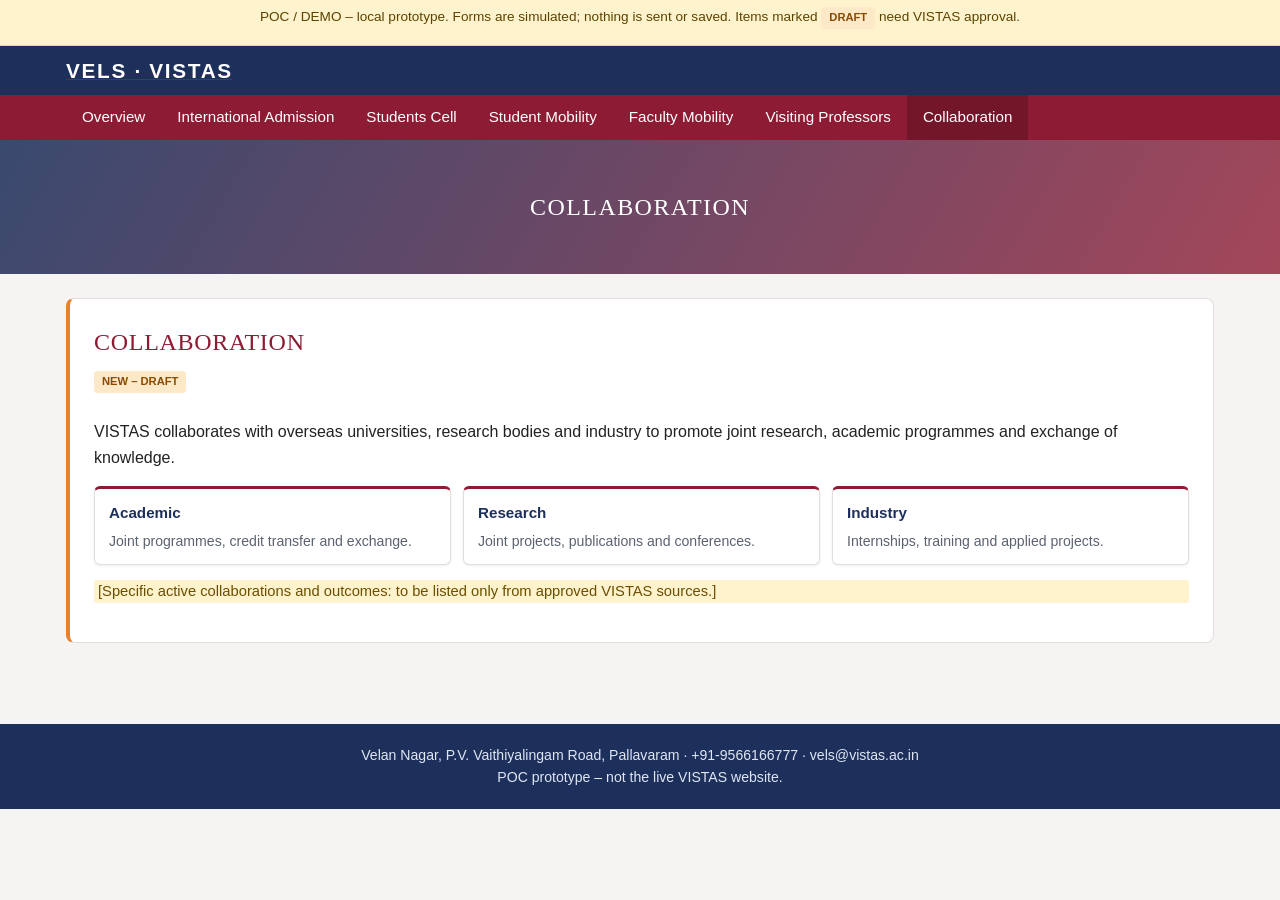
<file: vistas-poc/collaboration.html>
<!doctype html>
<html lang="en">
<head>
<meta charset="utf-8">
<meta name="viewport" content="width=device-width, initial-scale=1">
<title>Collaboration – VISTAS International Affairs (POC)</title>
<link rel="stylesheet" href="css/styles.css">
</head>
<body>
<div class="poc-ribbon" role="note">POC / DEMO – local prototype. Forms are simulated; nothing is sent or saved. Items marked <span class="badge draft">DRAFT</span> need VISTAS approval.</div>

<header class="site-header">
  <div class="wrap header-row">
    <a class="brand" href="overview.html" aria-label="VISTAS home">
      <img src="https://vistas.ac.in/wp-content/uploads/2026/05/vistas_logo_2.png" alt="VELS Institute of Science, Technology &amp; Advanced Studies" onerror="this.replaceWith(Object.assign(document.createElement('span'),{className:'wordmark',textContent:'VELS · VISTAS'}))">
    </a>
    <button class="menu-btn" aria-expanded="false" aria-controls="main-nav">Menu</button>
  </div>
  <nav id="main-nav" class="main-nav" aria-label="Main navigation">
    <div class="wrap">
      <a href="overview.html">Overview</a>
      <a href="international-admission.html">International Admission</a>
      <a href="students-cell.html">Students Cell</a>
      <a href="student-mobility.html">Student Mobility</a>
      <a href="faculty-mobility.html">Faculty Mobility</a>
      <a href="visiting-professors.html">Visiting Professors</a>
      <a href="collaboration.html" class="current" aria-current="page">Collaboration</a>
    </div>
  </nav>
</header>
<section class="hero"><h1>Collaboration</h1></section>
<div class="wrap page"><main>
<section id="collaboration" class="new-block">
      <h2>Collaboration</h2>
      <span class="badge draft">NEW – DRAFT</span>
      <p>VISTAS collaborates with overseas universities, research bodies and industry to promote joint research, academic programmes and exchange of knowledge.</p>
      <div class="box-grid three">
        <div class="box"><h4>Academic</h4><p>Joint programmes, credit transfer and exchange.</p></div>
        <div class="box"><h4>Research</h4><p>Joint projects, publications and conferences.</p></div>
        <div class="box"><h4>Industry</h4><p>Internships, training and applied projects.</p></div>
      </div>
      <p class="tbc">[Specific active collaborations and outcomes: to be listed only from approved VISTAS sources.]</p>
    </section>
</main></div>
<footer class="site-footer"><div class="wrap">Velan Nagar, P.V. Vaithiyalingam Road, Pallavaram · +91-9566166777 · vels@vistas.ac.in<br>POC prototype – not the live VISTAS website.</div></footer>
<script src="js/data.js"></script>
<script src="js/app.js"></script>
</body>
</html>
</file>
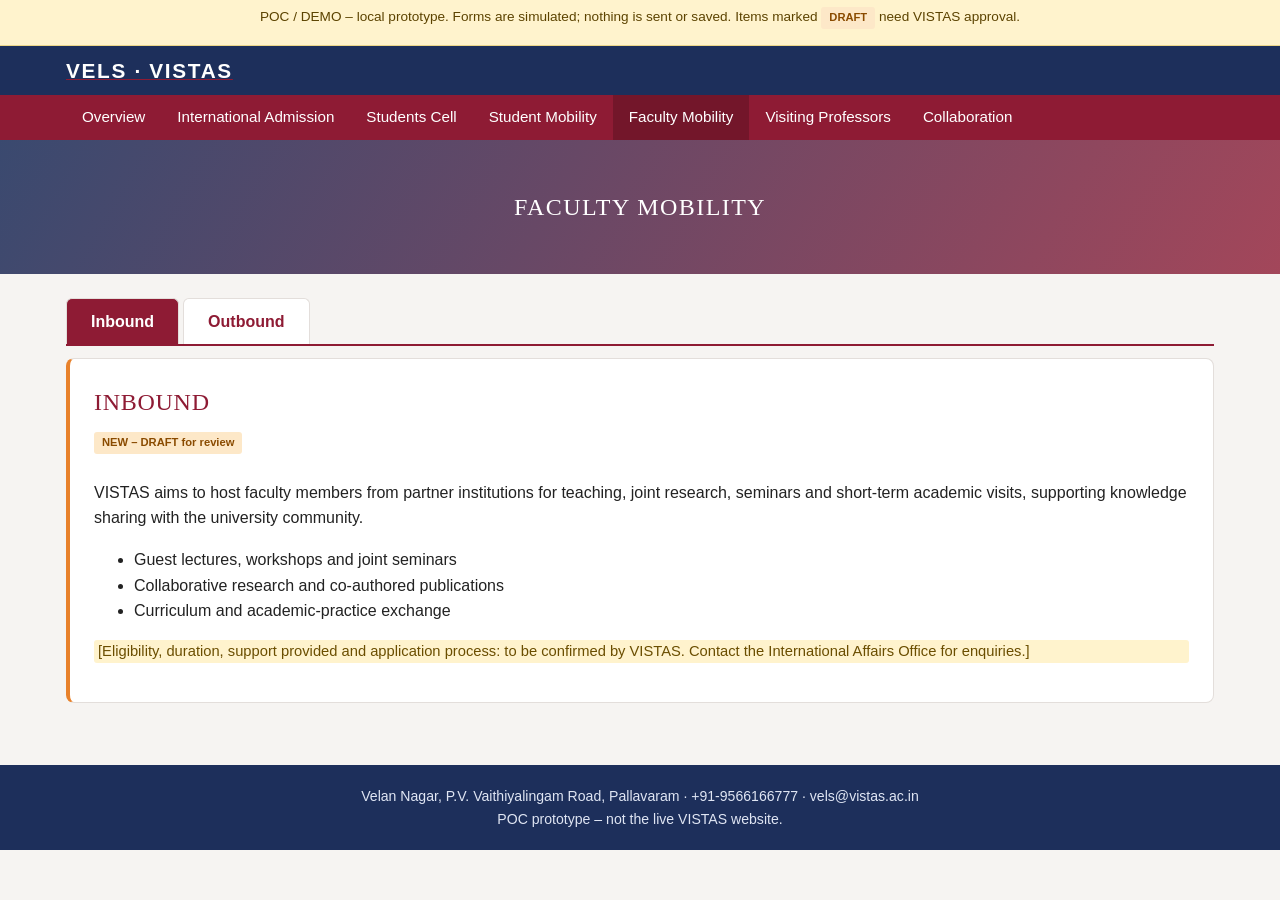
<file: vistas-poc/faculty-mobility.html>
<!doctype html>
<html lang="en">
<head>
<meta charset="utf-8">
<meta name="viewport" content="width=device-width, initial-scale=1">
<title>Faculty Mobility – VISTAS International Affairs (POC)</title>
<link rel="stylesheet" href="css/styles.css">
</head>
<body>
<div class="poc-ribbon" role="note">POC / DEMO – local prototype. Forms are simulated; nothing is sent or saved. Items marked <span class="badge draft">DRAFT</span> need VISTAS approval.</div>

<header class="site-header">
  <div class="wrap header-row">
    <a class="brand" href="overview.html" aria-label="VISTAS home">
      <img src="https://vistas.ac.in/wp-content/uploads/2026/05/vistas_logo_2.png" alt="VELS Institute of Science, Technology &amp; Advanced Studies" onerror="this.replaceWith(Object.assign(document.createElement('span'),{className:'wordmark',textContent:'VELS · VISTAS'}))">
    </a>
    <button class="menu-btn" aria-expanded="false" aria-controls="main-nav">Menu</button>
  </div>
  <nav id="main-nav" class="main-nav" aria-label="Main navigation">
    <div class="wrap">
      <a href="overview.html">Overview</a>
      <a href="international-admission.html">International Admission</a>
      <a href="students-cell.html">Students Cell</a>
      <a href="student-mobility.html">Student Mobility</a>
      <a href="faculty-mobility.html" class="current" aria-current="page">Faculty Mobility</a>
      <a href="visiting-professors.html">Visiting Professors</a>
      <a href="collaboration.html">Collaboration</a>
    </div>
  </nav>
</header>
<section class="hero"><h1>Faculty Mobility</h1></section>
<div class="wrap page"><main>
<div data-subtabs>
<div class="subtabs" role="tablist" aria-label="Faculty Mobility"><button role="tab" id="tab-inbound" aria-controls="panel-inbound" aria-selected="true" data-tab="inbound">Inbound</button><button role="tab" id="tab-outbound" aria-controls="panel-outbound" aria-selected="false" data-tab="outbound">Outbound</button></div>
<section id="panel-inbound" role="tabpanel" aria-labelledby="tab-inbound" class="new-block">
      <h2>Inbound</h2>
      <span class="badge draft">NEW – DRAFT for review</span>
      <p>VISTAS aims to host faculty members from partner institutions for teaching, joint research, seminars and short-term academic visits, supporting knowledge sharing with the university community.</p>
      <ul>
        <li>Guest lectures, workshops and joint seminars</li>
        <li>Collaborative research and co-authored publications</li>
        <li>Curriculum and academic-practice exchange</li>
      </ul>
      <p class="tbc">[Eligibility, duration, support provided and application process: to be confirmed by VISTAS. Contact the International Affairs Office for enquiries.]</p>
    </section>
<section id="panel-outbound" role="tabpanel" aria-labelledby="tab-outbound" hidden class="new-block">
      <h2>Outbound</h2>
      <span class="badge draft">NEW – DRAFT for review</span>
      <p>VISTAS faculty members may be supported to visit partner institutions overseas for teaching assignments, research collaboration, conferences and professional development.</p>
      <ul>
        <li>Short-term teaching and research visits</li>
        <li>Participation in international conferences and joint programmes</li>
        <li>Building new academic and industry links for the university</li>
      </ul>
      <p class="tbc">[Funding, approval workflow, duration and selection criteria: to be confirmed by VISTAS.]</p>
    </section>
</div>
</main></div>
<footer class="site-footer"><div class="wrap">Velan Nagar, P.V. Vaithiyalingam Road, Pallavaram · +91-9566166777 · vels@vistas.ac.in<br>POC prototype – not the live VISTAS website.</div></footer>
<script src="js/data.js"></script>
<script src="js/app.js"></script>
</body>
</html>
</file>
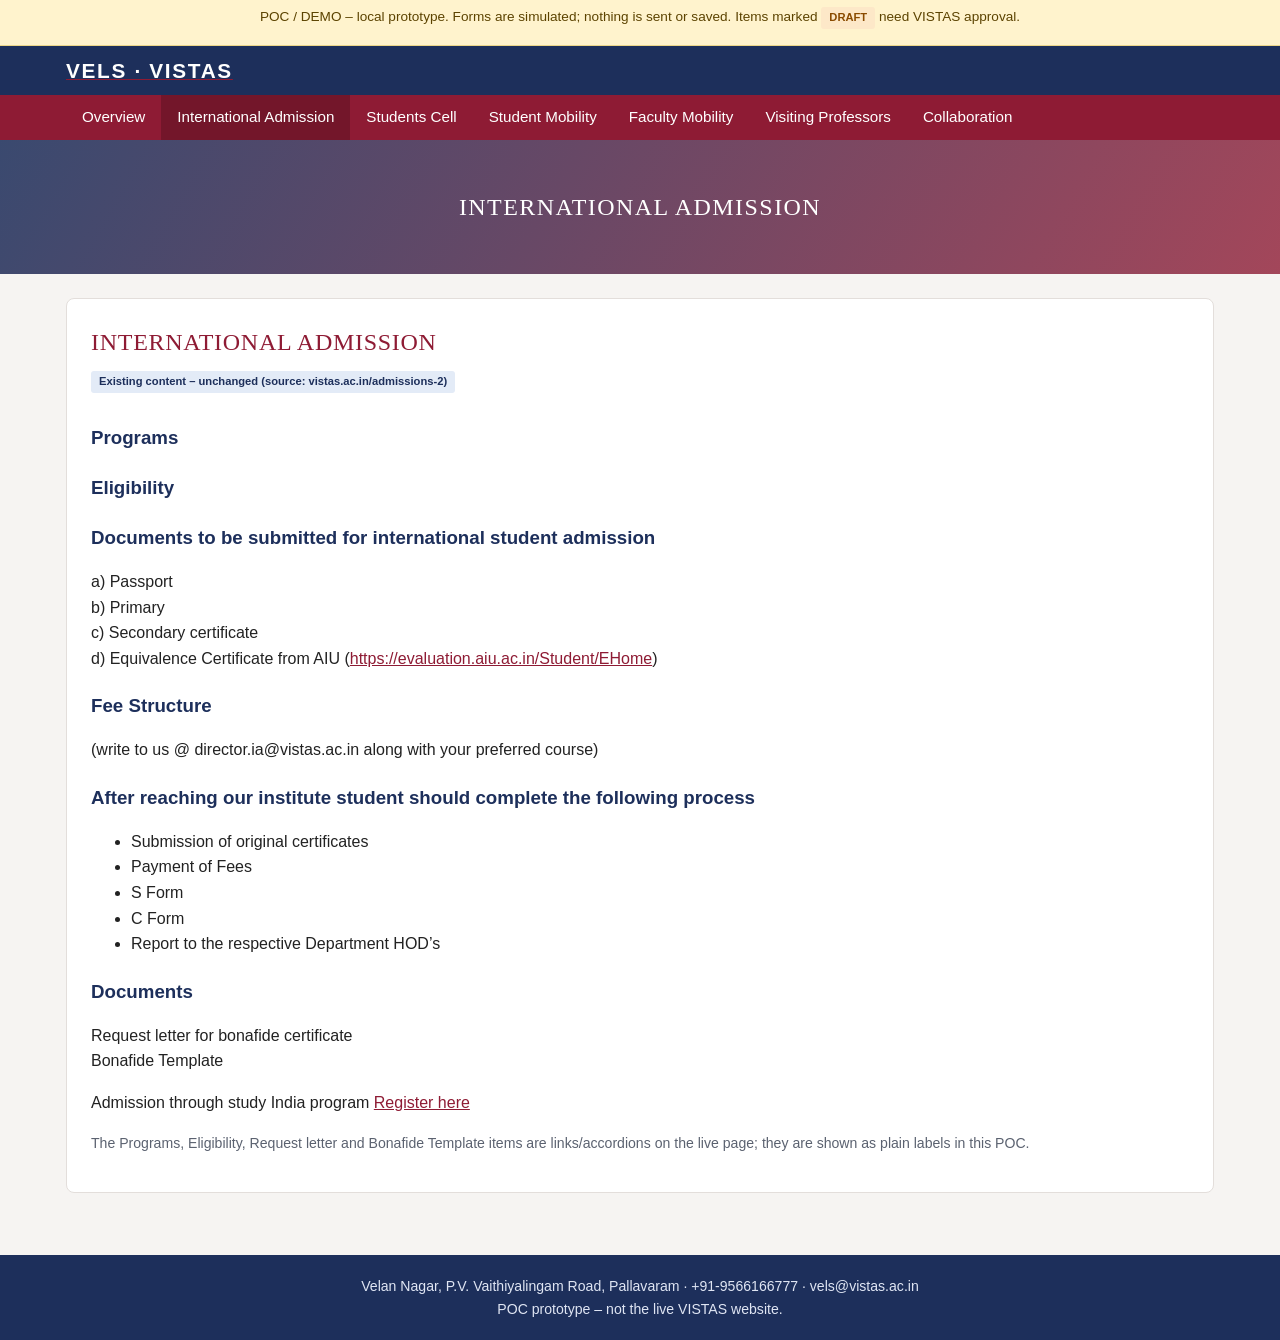
<file: vistas-poc/international-admission.html>
<!doctype html>
<html lang="en">
<head>
<meta charset="utf-8">
<meta name="viewport" content="width=device-width, initial-scale=1">
<title>International Admission – VISTAS International Affairs (POC)</title>
<link rel="stylesheet" href="css/styles.css">
</head>
<body>
<div class="poc-ribbon" role="note">POC / DEMO – local prototype. Forms are simulated; nothing is sent or saved. Items marked <span class="badge draft">DRAFT</span> need VISTAS approval.</div>

<header class="site-header">
  <div class="wrap header-row">
    <a class="brand" href="overview.html" aria-label="VISTAS home">
      <img src="https://vistas.ac.in/wp-content/uploads/2026/05/vistas_logo_2.png" alt="VELS Institute of Science, Technology &amp; Advanced Studies" onerror="this.replaceWith(Object.assign(document.createElement('span'),{className:'wordmark',textContent:'VELS · VISTAS'}))">
    </a>
    <button class="menu-btn" aria-expanded="false" aria-controls="main-nav">Menu</button>
  </div>
  <nav id="main-nav" class="main-nav" aria-label="Main navigation">
    <div class="wrap">
      <a href="overview.html">Overview</a>
      <a href="international-admission.html" class="current" aria-current="page">International Admission</a>
      <a href="students-cell.html">Students Cell</a>
      <a href="student-mobility.html">Student Mobility</a>
      <a href="faculty-mobility.html">Faculty Mobility</a>
      <a href="visiting-professors.html">Visiting Professors</a>
      <a href="collaboration.html">Collaboration</a>
    </div>
  </nav>
</header>
<section class="hero"><h1>International Admission</h1></section>
<div class="wrap page"><main>
<section id="intl-admission">
      <h2>International Admission</h2>
      <span class="badge source">Existing content – unchanged (source: vistas.ac.in/admissions-2)</span>
      <h3>Programs</h3>
      <h3>Eligibility</h3>
      <h3>Documents to be submitted for international student admission</h3>
      <ul class="plain">
        <li>a) Passport</li>
        <li>b) Primary</li>
        <li>c) Secondary certificate</li>
        <li>d) Equivalence Certificate from AIU (<a href="https://evaluation.aiu.ac.in/Student/EHome" target="_blank" rel="noopener">https://evaluation.aiu.ac.in/Student/EHome</a>)</li>
      </ul>
      <h3>Fee Structure</h3>
      <p>(write to us @ director.ia@vistas.ac.in along with your preferred course)</p>
      <h3>After reaching our institute student should complete the following process</h3>
      <ul>
        <li>Submission of original certificates</li>
        <li>Payment of Fees</li>
        <li>S Form</li>
        <li>C Form</li>
        <li>Report to the respective Department HOD’s</li>
      </ul>
      <h3>Documents</h3>
      <ul class="plain"><li>Request letter for bonafide certificate</li><li>Bonafide Template</li></ul>
      <p>Admission through study India program <a href="#" class="stub">Register here</a></p>
      <p class="note">The Programs, Eligibility, Request letter and Bonafide Template items are links/accordions on the live page; they are shown as plain labels in this POC.</p>
    </section>
</main></div>
<footer class="site-footer"><div class="wrap">Velan Nagar, P.V. Vaithiyalingam Road, Pallavaram · +91-9566166777 · vels@vistas.ac.in<br>POC prototype – not the live VISTAS website.</div></footer>
<script src="js/data.js"></script>
<script src="js/app.js"></script>
</body>
</html>
</file>
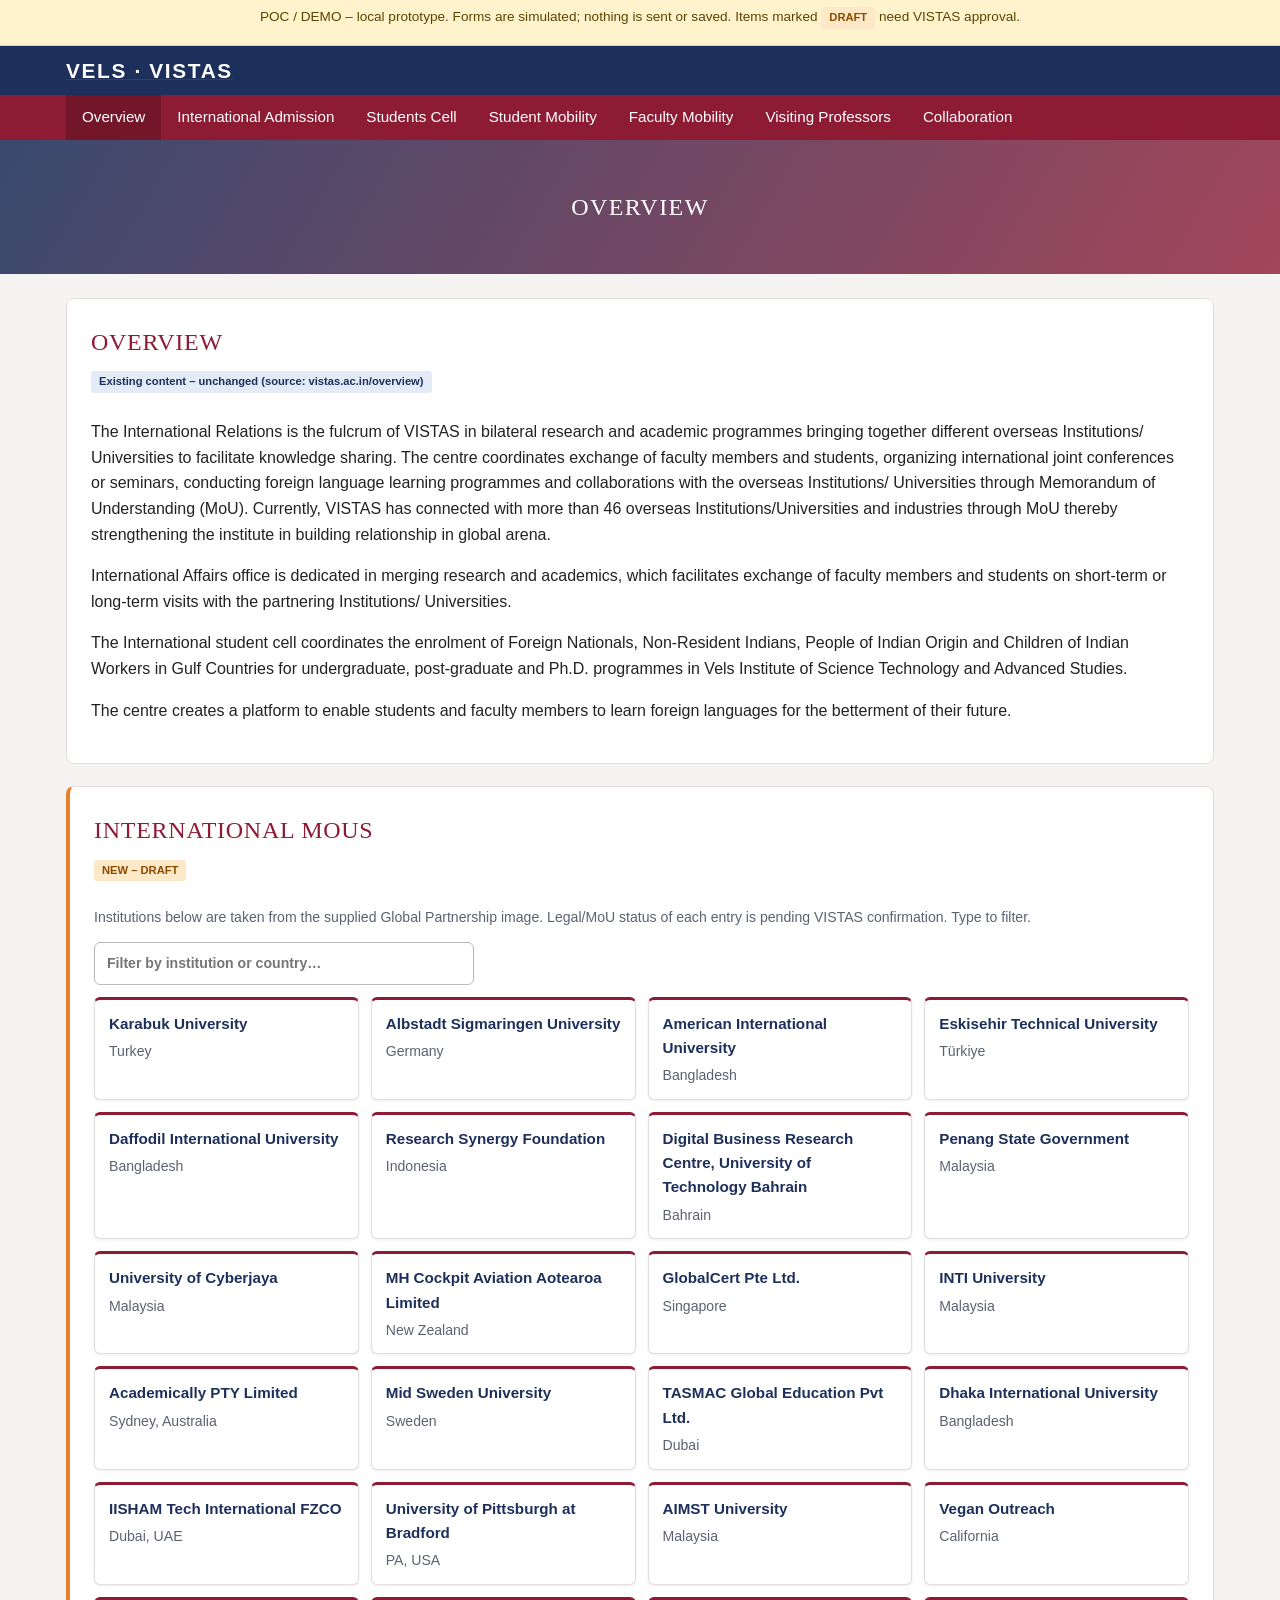
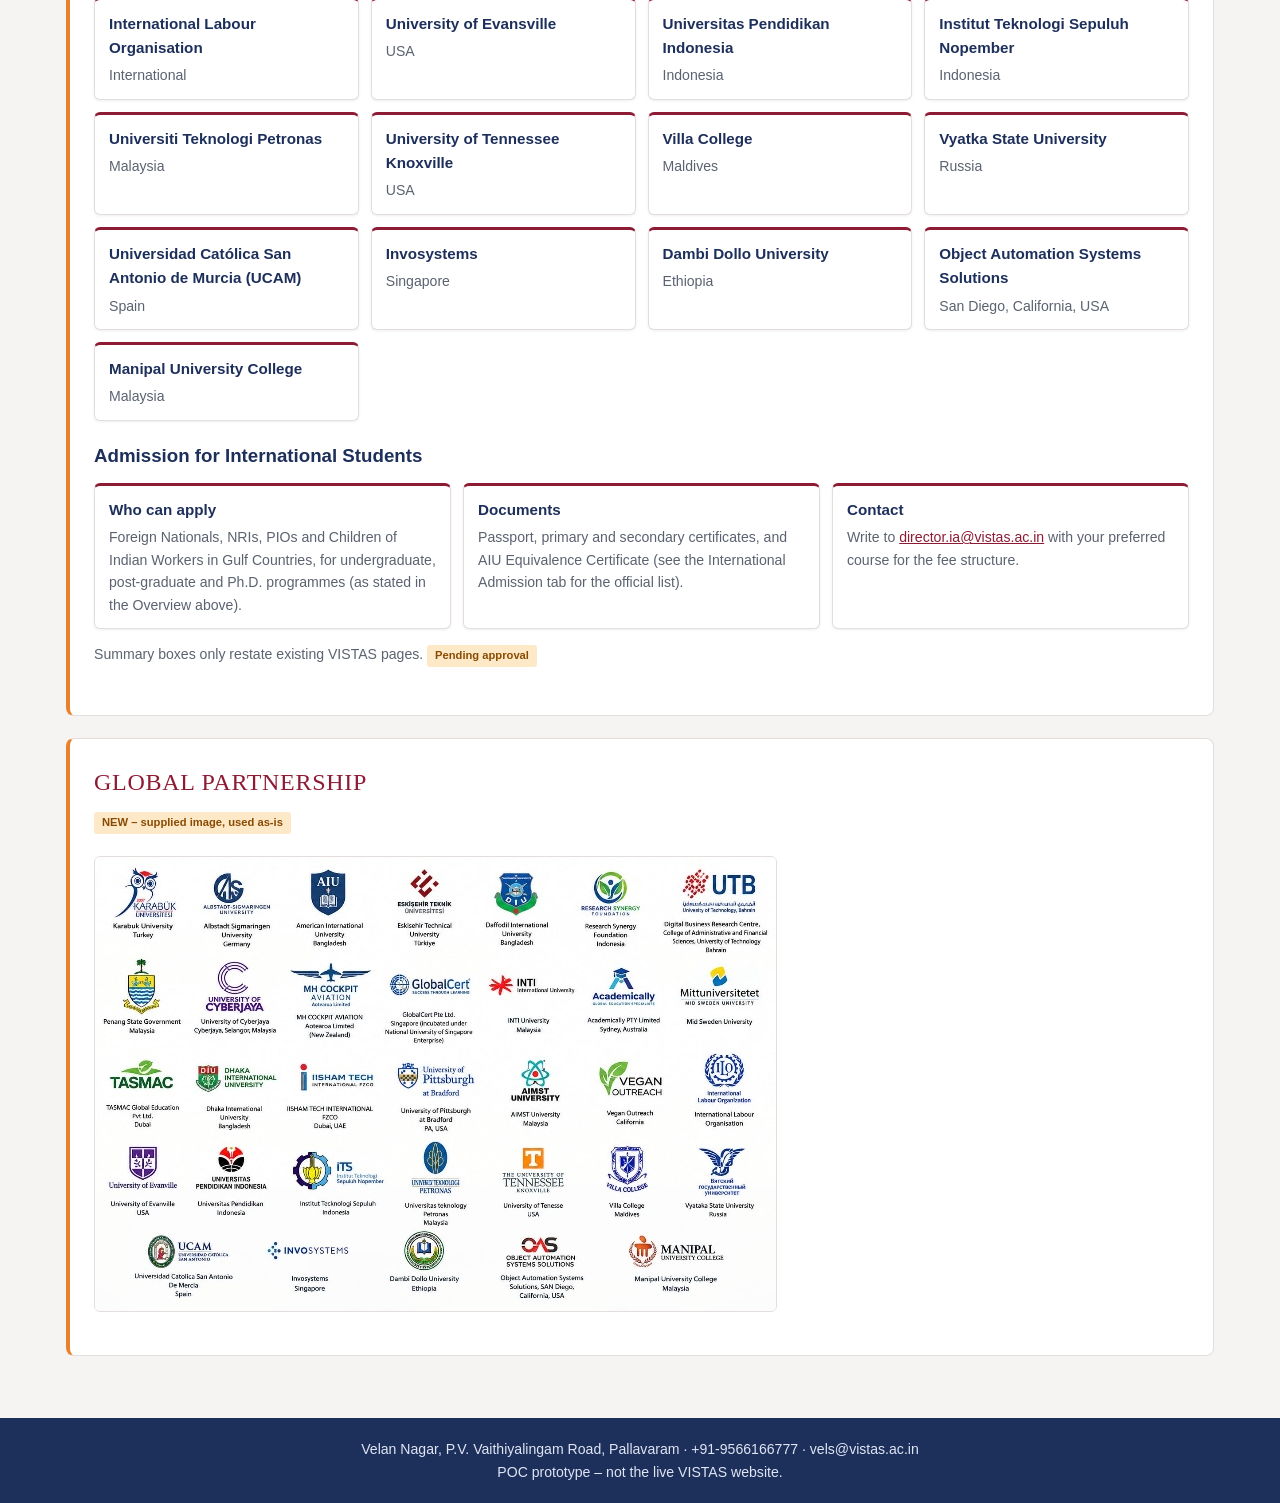
<file: vistas-poc/overview.html>
<!doctype html>
<html lang="en">
<head>
<meta charset="utf-8">
<meta name="viewport" content="width=device-width, initial-scale=1">
<title>Overview – VISTAS International Affairs (POC)</title>
<link rel="stylesheet" href="css/styles.css">
</head>
<body>
<div class="poc-ribbon" role="note">POC / DEMO – local prototype. Forms are simulated; nothing is sent or saved. Items marked <span class="badge draft">DRAFT</span> need VISTAS approval.</div>

<header class="site-header">
  <div class="wrap header-row">
    <a class="brand" href="overview.html" aria-label="VISTAS home">
      <img src="https://vistas.ac.in/wp-content/uploads/2026/05/vistas_logo_2.png" alt="VELS Institute of Science, Technology &amp; Advanced Studies" onerror="this.replaceWith(Object.assign(document.createElement('span'),{className:'wordmark',textContent:'VELS · VISTAS'}))">
    </a>
    <button class="menu-btn" aria-expanded="false" aria-controls="main-nav">Menu</button>
  </div>
  <nav id="main-nav" class="main-nav" aria-label="Main navigation">
    <div class="wrap">
      <a href="overview.html" class="current" aria-current="page">Overview</a>
      <a href="international-admission.html">International Admission</a>
      <a href="students-cell.html">Students Cell</a>
      <a href="student-mobility.html">Student Mobility</a>
      <a href="faculty-mobility.html">Faculty Mobility</a>
      <a href="visiting-professors.html">Visiting Professors</a>
      <a href="collaboration.html">Collaboration</a>
    </div>
  </nav>
</header>
<section class="hero"><h1>Overview</h1></section>
<div class="wrap page"><main>
<section id="overview">
      <h2>Overview</h2>
      <span class="badge source">Existing content – unchanged (source: vistas.ac.in/overview)</span>
      <p>The International Relations is the fulcrum of VISTAS in bilateral research and academic programmes bringing together different overseas Institutions/ Universities to facilitate knowledge sharing. The centre coordinates exchange of faculty members and students, organizing international joint conferences or seminars, conducting foreign language learning programmes and collaborations with the overseas Institutions/ Universities through Memorandum of Understanding (MoU). Currently, VISTAS has connected with more than 46 overseas Institutions/Universities and industries through MoU thereby strengthening the institute in building relationship in global arena.</p>
      <p>International Affairs office is dedicated in merging research and academics, which facilitates exchange of faculty members and students on short-term or long-term visits with the partnering Institutions/ Universities.</p>
      <p>The International student cell coordinates the enrolment of Foreign Nationals, Non-Resident Indians, People of Indian Origin and Children of Indian Workers in Gulf Countries for undergraduate, post-graduate and Ph.D. programmes in Vels Institute of Science Technology and Advanced Studies.</p>
      <p>The centre creates a platform to enable students and faculty members to learn foreign languages for the betterment of their future.</p>
    </section>

<section id="mous" class="new-block">
      <h2>International MoUs</h2>
      <span class="badge draft">NEW – DRAFT</span>
      <p class="note">Institutions below are taken from the supplied Global Partnership image. Legal/MoU status of each entry is pending VISTAS confirmation. Type to filter.</p>
      <label class="filter"><span class="sr">Filter institutions</span><input id="mou-filter" type="search" placeholder="Filter by institution or country…"></label>
      <div id="mou-grid" class="box-grid"></div>
      <p id="mou-empty" class="note" hidden>No institutions match.</p>

      <h3>Admission for International Students</h3>
      <div class="box-grid three">
        <div class="box"><h4>Who can apply</h4><p>Foreign Nationals, NRIs, PIOs and Children of Indian Workers in Gulf Countries, for undergraduate, post-graduate and Ph.D. programmes (as stated in the Overview above).</p></div>
        <div class="box"><h4>Documents</h4><p>Passport, primary and secondary certificates, and AIU Equivalence Certificate (see the International Admission tab for the official list).</p></div>
        <div class="box"><h4>Contact</h4><p>Write to <a href="mailto:director.ia@vistas.ac.in">director.ia@vistas.ac.in</a> with your preferred course for the fee structure.</p></div>
      </div>
      <p class="note">Summary boxes only restate existing VISTAS pages. <span class="badge draft">Pending approval</span></p>
    </section>

<section id="global-partnership" class="new-block">
      <h2>Global Partnership</h2>
      <span class="badge draft">NEW – supplied image, used as-is</span>
      <figure>
        <img src="assets/global-partners.jpeg" alt="Logos and names of VISTAS global partner institutions, from Karabuk University, Turkey to Manipal University College, Malaysia">
      </figure>
    </section>
</main></div>
<footer class="site-footer"><div class="wrap">Velan Nagar, P.V. Vaithiyalingam Road, Pallavaram · +91-9566166777 · vels@vistas.ac.in<br>POC prototype – not the live VISTAS website.</div></footer>
<script src="js/data.js"></script>
<script src="js/app.js"></script>
</body>
</html>
</file>
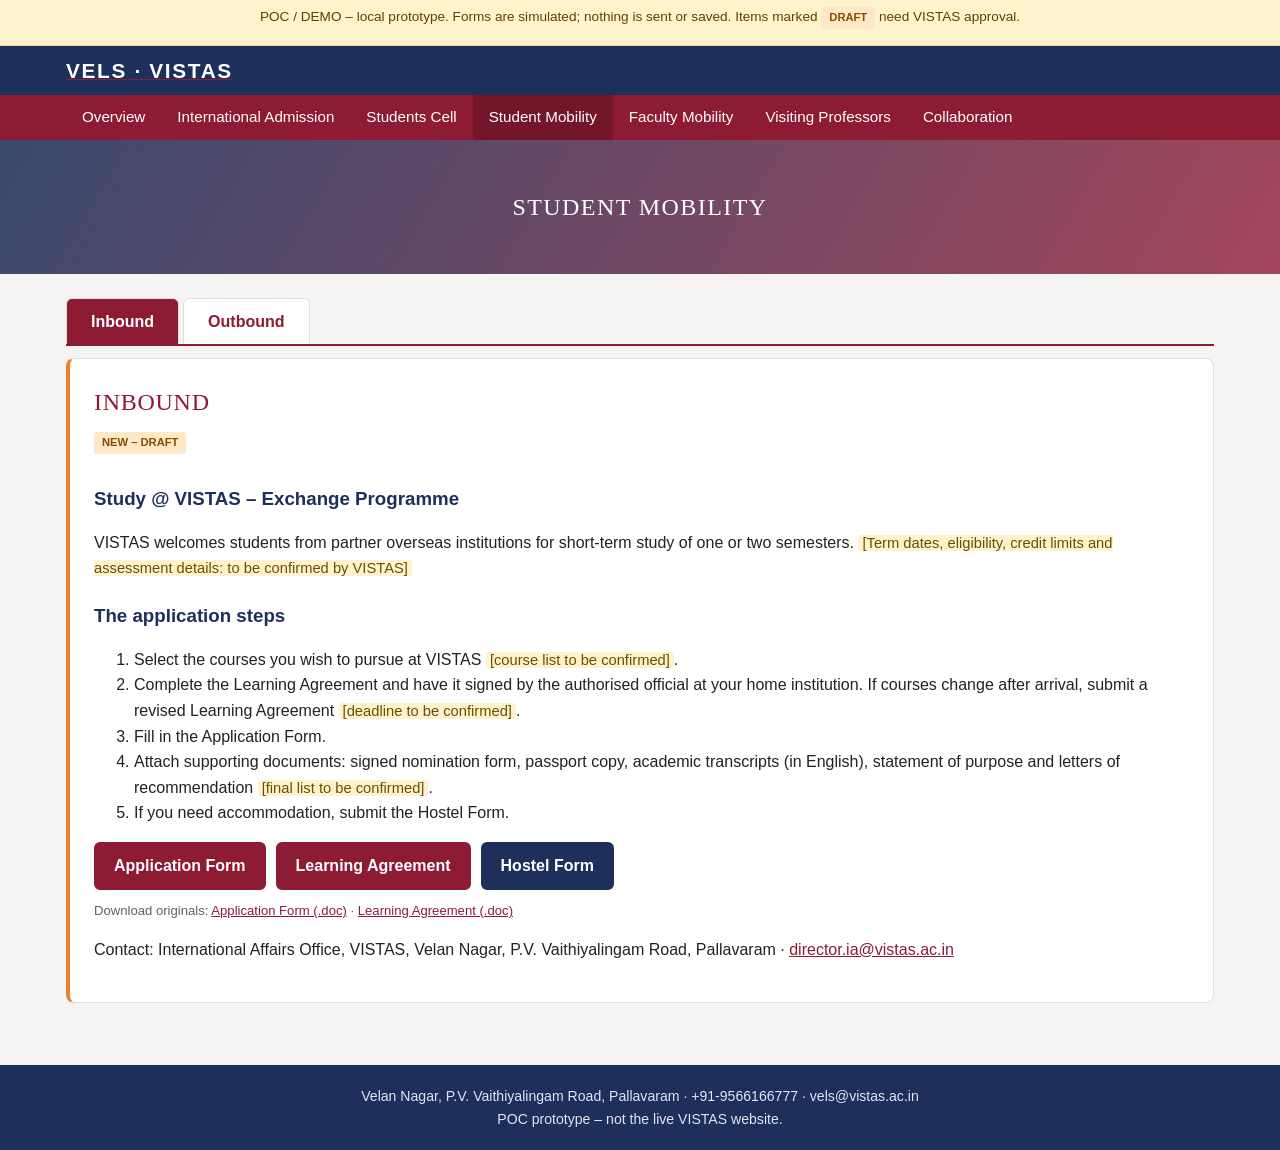
<file: vistas-poc/student-mobility.html>
<!doctype html>
<html lang="en">
<head>
<meta charset="utf-8">
<meta name="viewport" content="width=device-width, initial-scale=1">
<title>Student Mobility – VISTAS International Affairs (POC)</title>
<link rel="stylesheet" href="css/styles.css">
</head>
<body>
<div class="poc-ribbon" role="note">POC / DEMO – local prototype. Forms are simulated; nothing is sent or saved. Items marked <span class="badge draft">DRAFT</span> need VISTAS approval.</div>

<header class="site-header">
  <div class="wrap header-row">
    <a class="brand" href="overview.html" aria-label="VISTAS home">
      <img src="https://vistas.ac.in/wp-content/uploads/2026/05/vistas_logo_2.png" alt="VELS Institute of Science, Technology &amp; Advanced Studies" onerror="this.replaceWith(Object.assign(document.createElement('span'),{className:'wordmark',textContent:'VELS · VISTAS'}))">
    </a>
    <button class="menu-btn" aria-expanded="false" aria-controls="main-nav">Menu</button>
  </div>
  <nav id="main-nav" class="main-nav" aria-label="Main navigation">
    <div class="wrap">
      <a href="overview.html">Overview</a>
      <a href="international-admission.html">International Admission</a>
      <a href="students-cell.html">Students Cell</a>
      <a href="student-mobility.html" class="current" aria-current="page">Student Mobility</a>
      <a href="faculty-mobility.html">Faculty Mobility</a>
      <a href="visiting-professors.html">Visiting Professors</a>
      <a href="collaboration.html">Collaboration</a>
    </div>
  </nav>
</header>
<section class="hero"><h1>Student Mobility</h1></section>
<div class="wrap page"><main>
<div data-subtabs>
<div class="subtabs" role="tablist" aria-label="Student Mobility"><button role="tab" id="tab-inbound" aria-controls="panel-inbound" aria-selected="true" data-tab="inbound">Inbound</button><button role="tab" id="tab-outbound" aria-controls="panel-outbound" aria-selected="false" data-tab="outbound">Outbound</button></div>
<section id="panel-inbound" role="tabpanel" aria-labelledby="tab-inbound" class="new-block">
      <h2>Inbound</h2>
      <span class="badge draft">NEW – DRAFT</span>
      <h3>Study @ VISTAS – Exchange Programme</h3>
      <p>VISTAS welcomes students from partner overseas institutions for short-term study of one or two semesters. <span class="tbc">[Term dates, eligibility, credit limits and assessment details: to be confirmed by VISTAS]</span></p>
      <h3>The application steps</h3>
      <ol>
        <li>Select the courses you wish to pursue at VISTAS <span class="tbc">[course list to be confirmed]</span>.</li>
        <li>Complete the Learning Agreement and have it signed by the authorised official at your home institution. If courses change after arrival, submit a revised Learning Agreement <span class="tbc">[deadline to be confirmed]</span>.</li>
        <li>Fill in the Application Form.</li>
        <li>Attach supporting documents: signed nomination form, passport copy, academic transcripts (in English), statement of purpose and letters of recommendation <span class="tbc">[final list to be confirmed]</span>.</li>
        <li>If you need accommodation, submit the Hostel Form.</li>
      </ol>
      <div class="btn-row" data-forms></div>
      <p class="contact">Contact: International Affairs Office, VISTAS, Velan Nagar, P.V. Vaithiyalingam Road, Pallavaram · <a href="mailto:director.ia@vistas.ac.in">director.ia@vistas.ac.in</a></p>
    </section>
<section id="panel-outbound" role="tabpanel" aria-labelledby="tab-outbound" hidden class="new-block">
      <h2>Outbound</h2>
      <span class="badge draft">NEW – DRAFT</span>
      <h3>Study Abroad – Semester Exchange</h3>
      <p>VISTAS students may spend a semester or a year at a partner university overseas, with credits transferred on return. <span class="tbc">[Eligibility, credit transfer rules, funding and partner list: to be confirmed by VISTAS]</span></p>
      <h3>How to apply</h3>
      <ol>
        <li>Check the partner institutions listed under Global Partnership and discuss options with your Head of Department.</li>
        <li>Prepare the Learning Agreement listing the courses to be studied abroad.</li>
        <li>Submit the Application Form to the International Affairs Office.</li>
        <li>Await nomination and the host university’s acceptance <span class="tbc">[process to be confirmed]</span>.</li>
      </ol>
      <p class="note">Application Form, Learning Agreement and Hostel Form are provided for inbound students only.</p>
    </section>
</div>
</main></div>
<footer class="site-footer"><div class="wrap">Velan Nagar, P.V. Vaithiyalingam Road, Pallavaram · +91-9566166777 · vels@vistas.ac.in<br>POC prototype – not the live VISTAS website.</div></footer>
<!-- Hostel form modal (simulated) -->
<dialog id="hostel-dialog" aria-labelledby="hostel-title">
  <form id="hostel-form" novalidate>
    <h2 id="hostel-title">Hostel Accommodation Form</h2>
    <p class="demo-banner">DEMO ONLY – nothing is sent, stored or submitted.</p>
    <div class="grid2">
      <label>Student name *<input name="name" required autocomplete="off"></label>
      <label>Application / registration number *<input name="regno" required autocomplete="off"></label>
      <label>Home institution *<input name="institution" required autocomplete="off"></label>
      <label>Programme of study *<input name="programme" required autocomplete="off"></label>
      <label>Email *<input name="email" type="email" required autocomplete="off"></label>
      <label>Phone *<input name="phone" required autocomplete="off"></label>
      <label>Accommodation required *
        <select name="accommodation" required><option value="">Select…</option><option>Yes</option><option>No</option></select></label>
      <label>Room preference
        <select name="room"><option value="">No preference</option><option>Single – AC</option><option>Single – Non AC</option><option>Shared – AC</option><option>Shared – Non AC</option></select></label>
      <label>Expected check-in *<input name="checkin" type="date" required></label>
      <label>Expected check-out *<input name="checkout" type="date" required></label>
    </div>
    <p id="form-error" class="error" role="alert" hidden></p>
    <div class="btn-row">
      <button type="submit" class="btn">Submit (demo)</button>
      <button type="button" class="btn ghost" id="hostel-cancel">Close</button>
    </div>
  </form>
  <div id="hostel-done" hidden>
    <h2>Demo confirmation</h2>
    <p>This is a simulated submission. No application was sent and no data was saved.</p>
    <button type="button" class="btn" id="hostel-close">Close</button>
  </div>
</dialog>
<script src="js/data.js"></script>
<script src="js/app.js"></script>
</body>
</html>
</file>
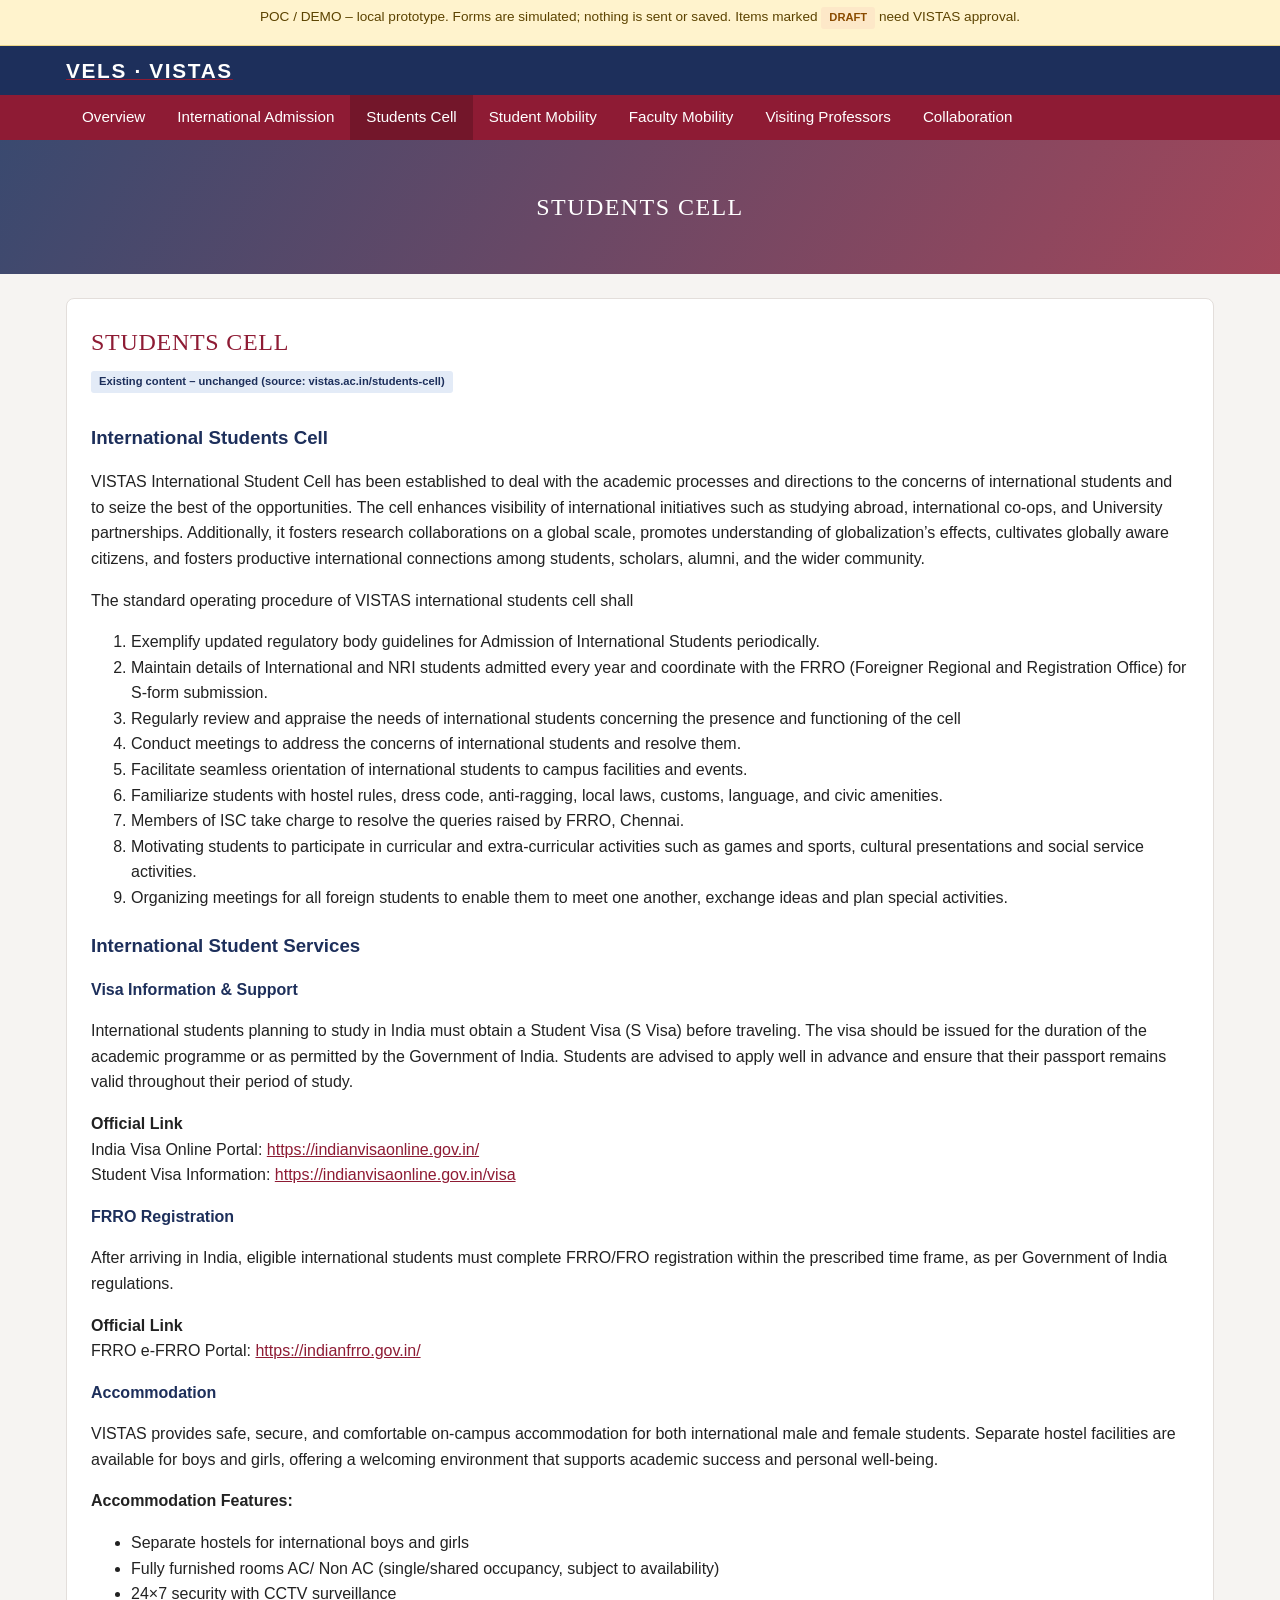
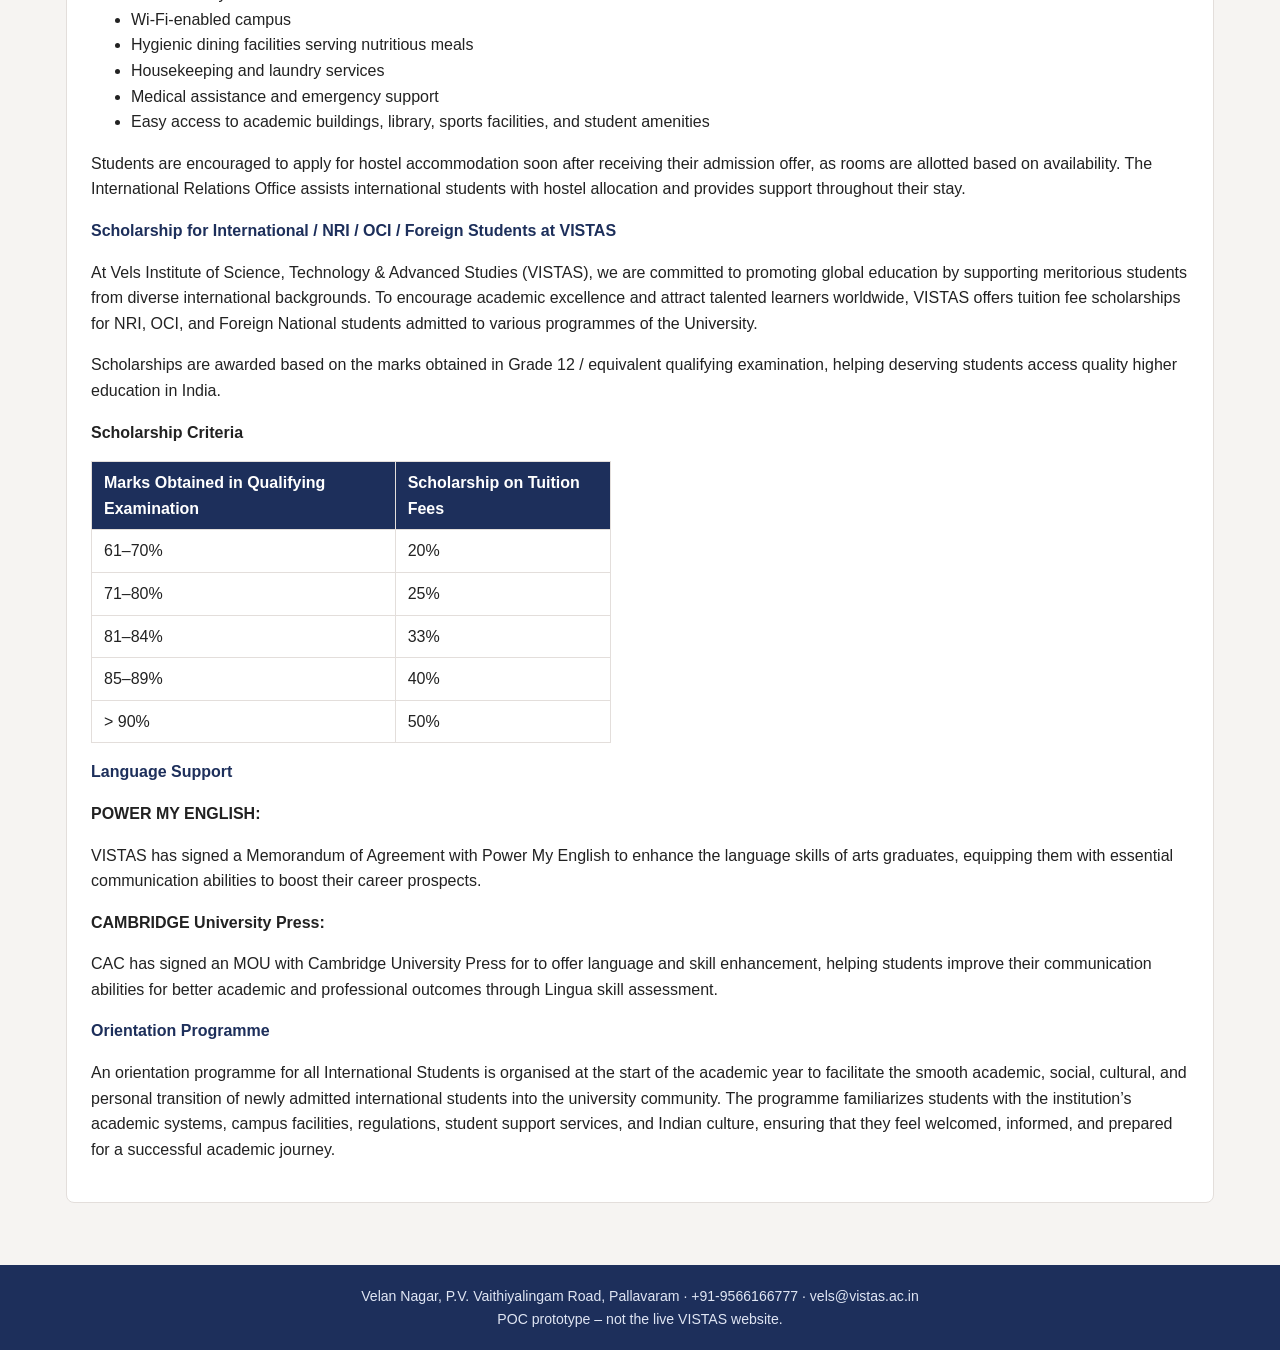
<file: vistas-poc/students-cell.html>
<!doctype html>
<html lang="en">
<head>
<meta charset="utf-8">
<meta name="viewport" content="width=device-width, initial-scale=1">
<title>Students Cell – VISTAS International Affairs (POC)</title>
<link rel="stylesheet" href="css/styles.css">
</head>
<body>
<div class="poc-ribbon" role="note">POC / DEMO – local prototype. Forms are simulated; nothing is sent or saved. Items marked <span class="badge draft">DRAFT</span> need VISTAS approval.</div>

<header class="site-header">
  <div class="wrap header-row">
    <a class="brand" href="overview.html" aria-label="VISTAS home">
      <img src="https://vistas.ac.in/wp-content/uploads/2026/05/vistas_logo_2.png" alt="VELS Institute of Science, Technology &amp; Advanced Studies" onerror="this.replaceWith(Object.assign(document.createElement('span'),{className:'wordmark',textContent:'VELS · VISTAS'}))">
    </a>
    <button class="menu-btn" aria-expanded="false" aria-controls="main-nav">Menu</button>
  </div>
  <nav id="main-nav" class="main-nav" aria-label="Main navigation">
    <div class="wrap">
      <a href="overview.html">Overview</a>
      <a href="international-admission.html">International Admission</a>
      <a href="students-cell.html" class="current" aria-current="page">Students Cell</a>
      <a href="student-mobility.html">Student Mobility</a>
      <a href="faculty-mobility.html">Faculty Mobility</a>
      <a href="visiting-professors.html">Visiting Professors</a>
      <a href="collaboration.html">Collaboration</a>
    </div>
  </nav>
</header>
<section class="hero"><h1>Students Cell</h1></section>
<div class="wrap page"><main>
<section id="students-cell">
      <h2>Students Cell</h2>
      <span class="badge source">Existing content – unchanged (source: vistas.ac.in/students-cell)</span>
      <h3>International Students Cell</h3>
      <p>VISTAS International Student Cell has been established to deal with the academic processes and directions to the concerns of international students and to seize the best of the opportunities. The cell enhances visibility of international initiatives such as studying abroad, international co-ops, and University partnerships. Additionally, it fosters research collaborations on a global scale, promotes understanding of globalization’s effects, cultivates globally aware citizens, and fosters productive international connections among students, scholars, alumni, and the wider community.</p>
      <p>The standard operating procedure of VISTAS international students cell shall</p>
      <ol>
        <li>Exemplify updated regulatory body guidelines for Admission of International Students periodically.</li>
        <li>Maintain details of International and NRI students admitted every year and coordinate with the FRRO (Foreigner Regional and Registration Office) for S-form submission.</li>
        <li>Regularly review and appraise the needs of international students concerning the presence and functioning of the cell</li>
        <li>Conduct meetings to address the concerns of international students and resolve them.</li>
        <li>Facilitate seamless orientation of international students to campus facilities and events.</li>
        <li>Familiarize students with hostel rules, dress code, anti-ragging, local laws, customs, language, and civic amenities.</li>
        <li>Members of ISC take charge to resolve the queries raised by FRRO, Chennai.</li>
        <li>Motivating students to participate in curricular and extra-curricular activities such as games and sports, cultural presentations and social service activities.</li>
        <li>Organizing meetings for all foreign students to enable them to meet one another, exchange ideas and plan special activities.</li>
      </ol>
      <h3>International Student Services</h3>
      <h4>Visa Information &amp; Support</h4>
      <p>International students planning to study in India must obtain a Student Visa (S Visa) before traveling. The visa should be issued for the duration of the academic programme or as permitted by the Government of India. Students are advised to apply well in advance and ensure that their passport remains valid throughout their period of study.</p>
      <p><strong>Official Link</strong><br>India Visa Online Portal: <a href="https://indianvisaonline.gov.in/" target="_blank" rel="noopener">https://indianvisaonline.gov.in/</a><br>Student Visa Information: <a href="https://indianvisaonline.gov.in/visa" target="_blank" rel="noopener">https://indianvisaonline.gov.in/visa</a></p>
      <h4>FRRO Registration</h4>
      <p>After arriving in India, eligible international students must complete FRRO/FRO registration within the prescribed time frame, as per Government of India regulations.</p>
      <p><strong>Official Link</strong><br>FRRO e-FRRO Portal: <a href="https://indianfrro.gov.in/" target="_blank" rel="noopener">https://indianfrro.gov.in/</a></p>
      <h4>Accommodation</h4>
      <p>VISTAS provides safe, secure, and comfortable on-campus accommodation for both international male and female students. Separate hostel facilities are available for boys and girls, offering a welcoming environment that supports academic success and personal well-being.</p>
      <p><strong>Accommodation Features:</strong></p>
      <ul>
        <li>Separate hostels for international boys and girls</li>
        <li>Fully furnished rooms AC/ Non AC (single/shared occupancy, subject to availability)</li>
        <li>24×7 security with CCTV surveillance</li>
        <li>Wi-Fi-enabled campus</li>
        <li>Hygienic dining facilities serving nutritious meals</li>
        <li>Housekeeping and laundry services</li>
        <li>Medical assistance and emergency support</li>
        <li>Easy access to academic buildings, library, sports facilities, and student amenities</li>
      </ul>
      <p>Students are encouraged to apply for hostel accommodation soon after receiving their admission offer, as rooms are allotted based on availability. The International Relations Office assists international students with hostel allocation and provides support throughout their stay.</p>
      <h4>Scholarship for International / NRI / OCI / Foreign Students at VISTAS</h4>
      <p>At Vels Institute of Science, Technology &amp; Advanced Studies (VISTAS), we are committed to promoting global education by supporting meritorious students from diverse international backgrounds. To encourage academic excellence and attract talented learners worldwide, VISTAS offers tuition fee scholarships for NRI, OCI, and Foreign National students admitted to various programmes of the University.</p>
      <p>Scholarships are awarded based on the marks obtained in Grade 12 / equivalent qualifying examination, helping deserving students access quality higher education in India.</p>
      <p><strong>Scholarship Criteria</strong></p>
      <table>
        <thead><tr><th>Marks Obtained in Qualifying Examination</th><th>Scholarship on Tuition Fees</th></tr></thead>
        <tbody><tr><td>61–70%</td><td>20%</td></tr><tr><td>71–80%</td><td>25%</td></tr><tr><td>81–84%</td><td>33%</td></tr><tr><td>85–89%</td><td>40%</td></tr><tr><td>&gt; 90%</td><td>50%</td></tr></tbody>
      </table>
      <h4>Language Support</h4>
      <p><strong>POWER MY ENGLISH:</strong></p>
      <p>VISTAS has signed a Memorandum of Agreement with Power My English to enhance the language skills of arts graduates, equipping them with essential communication abilities to boost their career prospects.</p>
      <p><strong>CAMBRIDGE University Press:</strong></p>
      <p>CAC has signed an MOU with Cambridge University Press for to offer language and skill enhancement, helping students improve their communication abilities for better academic and professional outcomes through Lingua skill assessment.</p>
      <h4>Orientation Programme</h4>
      <p>An orientation programme for all International Students is organised at the start of the academic year to facilitate the smooth academic, social, cultural, and personal transition of newly admitted international students into the university community. The programme familiarizes students with the institution’s academic systems, campus facilities, regulations, student support services, and Indian culture, ensuring that they feel welcomed, informed, and prepared for a successful academic journey.</p>
    </section>
</main></div>
<footer class="site-footer"><div class="wrap">Velan Nagar, P.V. Vaithiyalingam Road, Pallavaram · +91-9566166777 · vels@vistas.ac.in<br>POC prototype – not the live VISTAS website.</div></footer>
<script src="js/data.js"></script>
<script src="js/app.js"></script>
</body>
</html>
</file>
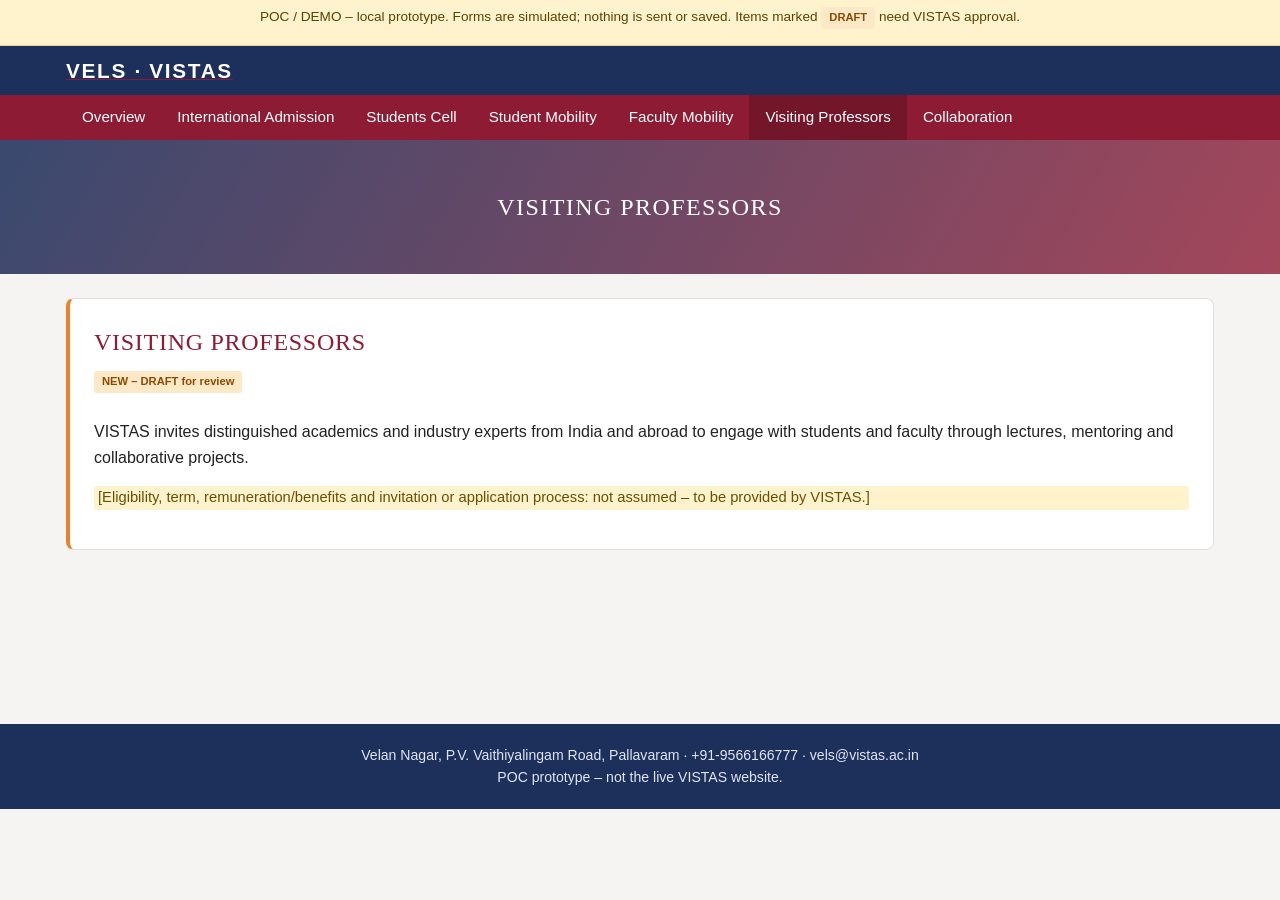
<file: vistas-poc/visiting-professors.html>
<!doctype html>
<html lang="en">
<head>
<meta charset="utf-8">
<meta name="viewport" content="width=device-width, initial-scale=1">
<title>Visiting Professors – VISTAS International Affairs (POC)</title>
<link rel="stylesheet" href="css/styles.css">
</head>
<body>
<div class="poc-ribbon" role="note">POC / DEMO – local prototype. Forms are simulated; nothing is sent or saved. Items marked <span class="badge draft">DRAFT</span> need VISTAS approval.</div>

<header class="site-header">
  <div class="wrap header-row">
    <a class="brand" href="overview.html" aria-label="VISTAS home">
      <img src="https://vistas.ac.in/wp-content/uploads/2026/05/vistas_logo_2.png" alt="VELS Institute of Science, Technology &amp; Advanced Studies" onerror="this.replaceWith(Object.assign(document.createElement('span'),{className:'wordmark',textContent:'VELS · VISTAS'}))">
    </a>
    <button class="menu-btn" aria-expanded="false" aria-controls="main-nav">Menu</button>
  </div>
  <nav id="main-nav" class="main-nav" aria-label="Main navigation">
    <div class="wrap">
      <a href="overview.html">Overview</a>
      <a href="international-admission.html">International Admission</a>
      <a href="students-cell.html">Students Cell</a>
      <a href="student-mobility.html">Student Mobility</a>
      <a href="faculty-mobility.html">Faculty Mobility</a>
      <a href="visiting-professors.html" class="current" aria-current="page">Visiting Professors</a>
      <a href="collaboration.html">Collaboration</a>
    </div>
  </nav>
</header>
<section class="hero"><h1>Visiting Professors</h1></section>
<div class="wrap page"><main>
<section id="visiting" class="new-block">
      <h2>Visiting Professors</h2>
      <span class="badge draft">NEW – DRAFT for review</span>
      <p>VISTAS invites distinguished academics and industry experts from India and abroad to engage with students and faculty through lectures, mentoring and collaborative projects.</p>
      <p class="tbc">[Eligibility, term, remuneration/benefits and invitation or application process: not assumed – to be provided by VISTAS.]</p>
    </section>
</main></div>
<footer class="site-footer"><div class="wrap">Velan Nagar, P.V. Vaithiyalingam Road, Pallavaram · +91-9566166777 · vels@vistas.ac.in<br>POC prototype – not the live VISTAS website.</div></footer>
<script src="js/data.js"></script>
<script src="js/app.js"></script>
</body>
</html>
</file>
<file: vistas-poc/css/styles.css>
:root{--maroon:#8e1b34;--navy:#1d2f5b;--orange:#e8812b;--ink:#222;--muted:#5b6270;--bg:#f6f4f2;--card:#fff;--line:#e3dedb}
*{box-sizing:border-box}
html{scroll-behavior:smooth;scroll-padding-top:70px}
body{margin:0;font:16px/1.6 "Segoe UI",Roboto,Arial,sans-serif;color:var(--ink);background:var(--bg)}
.wrap{max-width:1180px;margin:0 auto;padding:0 16px}
a{color:var(--maroon)}
.sr{position:absolute;left:-9999px}
.poc-ribbon{background:#fff3cd;color:#5c4300;text-align:center;font-size:.85rem;padding:6px 12px;border-bottom:1px solid #ecd68a}
.site-header{background:var(--navy);position:sticky;top:0;z-index:20}
.header-row{display:flex;align-items:center;justify-content:space-between;padding-top:8px;padding-bottom:8px}
.brand img{height:48px;display:block}
.wordmark{color:#fff;font-weight:700;letter-spacing:.08em;font-size:1.3rem}
.menu-btn{display:none;background:none;border:1px solid #fff8;color:#fff;border-radius:4px;padding:6px 12px;font:inherit}
.main-nav{background:var(--maroon)}
.main-nav .wrap{display:flex;flex-wrap:wrap}
.main-nav a{color:#fff;text-decoration:none;padding:10px 16px;font-size:.95rem}
.main-nav a:hover,.main-nav a.current{background:#00000030}
.hero{background:linear-gradient(120deg,#1d2f5bdd,#8e1b34cc);color:#fff;text-align:center;padding:48px 16px}
.hero h1{margin:0;font-family:Georgia,serif;font-weight:400;text-transform:uppercase;letter-spacing:.06em}
.page{padding-top:24px;padding-bottom:40px;min-height:50vh}
.subtabs{display:flex;gap:4px;margin-bottom:12px;border-bottom:2px solid var(--maroon)}
.subtabs button{background:#fff;border:1px solid var(--line);border-bottom:0;border-radius:6px 6px 0 0;padding:10px 24px;font:inherit;font-weight:600;color:var(--maroon);cursor:pointer}
.subtabs button[aria-selected=true]{background:var(--maroon);color:#fff}
.subtabs button:focus-visible{outline:3px solid var(--orange);outline-offset:-3px}
main section{background:var(--card);border:1px solid var(--line);border-radius:8px;padding:24px;margin-bottom:22px}
main section.new-block{border-left:4px solid var(--orange)}
h2{font-family:Georgia,serif;font-weight:400;color:var(--maroon);margin:0 0 6px;text-transform:uppercase;letter-spacing:.03em}
h3{color:var(--navy);margin:20px 0 6px}
h4{margin:16px 0 4px;color:var(--navy)}
.badge{display:inline-block;font-size:.7rem;font-weight:600;border-radius:3px;padding:2px 8px;margin-bottom:10px}
.badge.draft{background:#fde8c8;color:#8a4b00}
.badge.source{background:#e3ebf7;color:#1d2f5b}
.tbc{background:#fff3cd;color:#6b4e00;padding:0 4px;border-radius:3px;font-size:.92em}
.note{color:var(--muted);font-size:.88rem}
ul.plain{list-style:none;padding-left:0}
.box-grid{display:grid;grid-template-columns:repeat(auto-fill,minmax(210px,1fr));gap:12px;margin:12px 0}
.box-grid.three{grid-template-columns:repeat(auto-fit,minmax(220px,1fr))}
.box{border:1px solid var(--line);border-top:3px solid var(--maroon);border-radius:6px;padding:12px 14px;background:#fff;box-shadow:0 1px 3px #0001}
.box h4{margin:0 0 4px;font-size:.95rem}
.box p{margin:0;font-size:.88rem;color:var(--muted)}
.filter input{width:100%;max-width:380px;padding:9px 12px;border:1px solid #bbb;border-radius:6px;font:inherit}
figure{margin:12px 0}
figure img{max-width:100%;height:auto;border:1px solid var(--line);border-radius:6px;background:#fff}
table{border-collapse:collapse;width:100%;max-width:520px}
th,td{border:1px solid var(--line);padding:8px 12px;text-align:left}
th{background:var(--navy);color:#fff}
.btn-row{display:flex;flex-wrap:wrap;gap:10px;align-items:center;margin:16px 0}
.btn{display:inline-block;background:var(--maroon);color:#fff;border:2px solid var(--maroon);border-radius:6px;padding:9px 18px;font:inherit;font-weight:600;text-decoration:none;cursor:pointer}
.btn:hover{background:#6f1428}
.btn.alt{background:var(--navy);border-color:var(--navy)}
.btn.ghost{background:#fff;color:var(--maroon)}
.btn:focus-visible,a:focus-visible,input:focus-visible,select:focus-visible{outline:3px solid var(--orange);outline-offset:2px}
.dl{font-size:.82rem;color:var(--muted);flex-basis:100%}
.site-footer{background:var(--navy);color:#dfe5f3;text-align:center;padding:20px 0;font-size:.88rem}
dialog{border:none;border-radius:10px;padding:24px;max-width:640px;width:calc(100% - 32px);box-shadow:0 10px 40px #0006}
dialog::backdrop{background:#000a}
dialog h2{font-size:1.2rem}
.demo-banner{background:#fff3cd;padding:6px 10px;border-radius:4px;font-size:.88rem}
.grid2{display:grid;grid-template-columns:1fr 1fr;gap:12px}
label{display:flex;flex-direction:column;font-size:.88rem;font-weight:600;gap:4px}
input,select{padding:8px 10px;border:1px solid #aaa;border-radius:5px;font:inherit;font-weight:400}
.invalid{border-color:#c0192b;background:#fdecee}
.error{color:#c0192b;font-weight:600}
[hidden]{display:none!important}
@media(max-width:860px){
  .menu-btn{display:block}
  .main-nav{display:none}.main-nav.open{display:block}
  .main-nav .wrap{flex-direction:column;padding:0}
  .grid2{grid-template-columns:1fr}
  main section{padding:16px}
}
</file>
